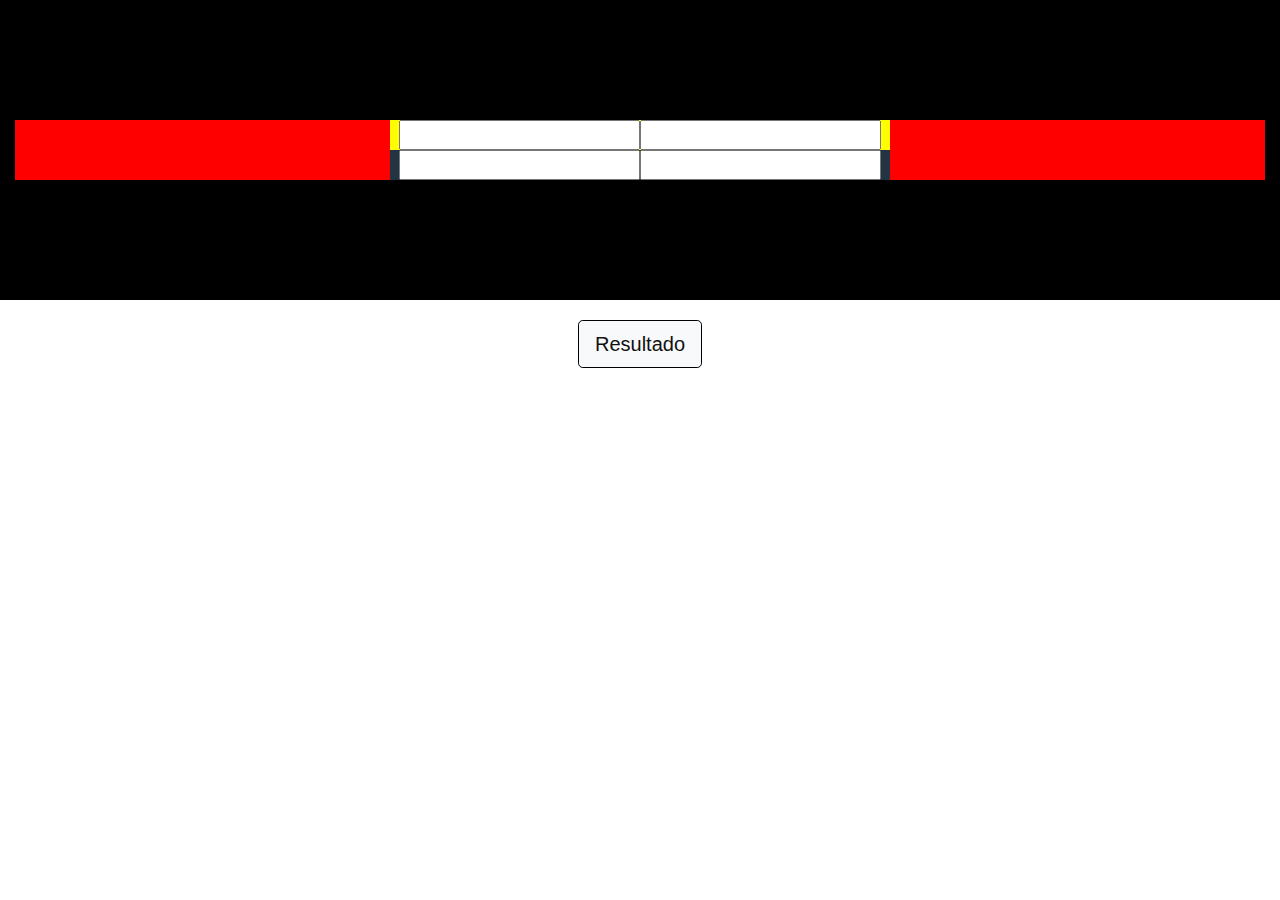
<file: Add Machine/index.html>
<!doctype html>

<html>
<head>
  <meta charset="utf-8">
  <title>Mi primer Calculadora</title>
  <link type="text/css" rel="stylesheet" href="css/bootstrap.min.css">
  <link type="text/css" rel="stylesheet" href="main.css">
  <script src="action.js"></script>
</head>
<body>

  <!--
  <input type="text" id="first" value="">
  <input type="text" id="second" value="">
  <input type="text" id="third" value="">
  <input type="text" id="fourth" value="">
-->

  <div class="container-fluid" id="Contenedor" style="background-color:black">
    <div class="Hijo0">
      <div class="Hijo1">
        <div class="row">
            <input type="text" id="first" value="" class="col-sm-6" >
            <input type="text" id="second" value="" class="col-sm-6" >
        </div>
      </div>

      <div class="Hijo2">
        <div class="row">
            <input type="text" id="third" value="" class="col-sm-6" >
            <input type="text" id="fourth" value="" class="col-sm-6">
        </div>
      </div>
    </div>

<!--
    <div class="row">
      <div class="col-md-6 div-cambiante" color:white>
        Allo
    </div>

    <div class="col-md-6" style="background-color:grey" color:white>
      Au revoir
    </div>-->
  </div>


    <div class="Boton">
      <button type="button"  class="btn btn-light btn-lg" id="clika" onClick="calculadora2()">
        Resultado
      </button>
    </div>
  <!--<div style="background-color: red; color:white;" onclick="calculadora2()">
    RUN
  </div>-->

  <div id="result">

  </div>
</body>

</html>
</file>
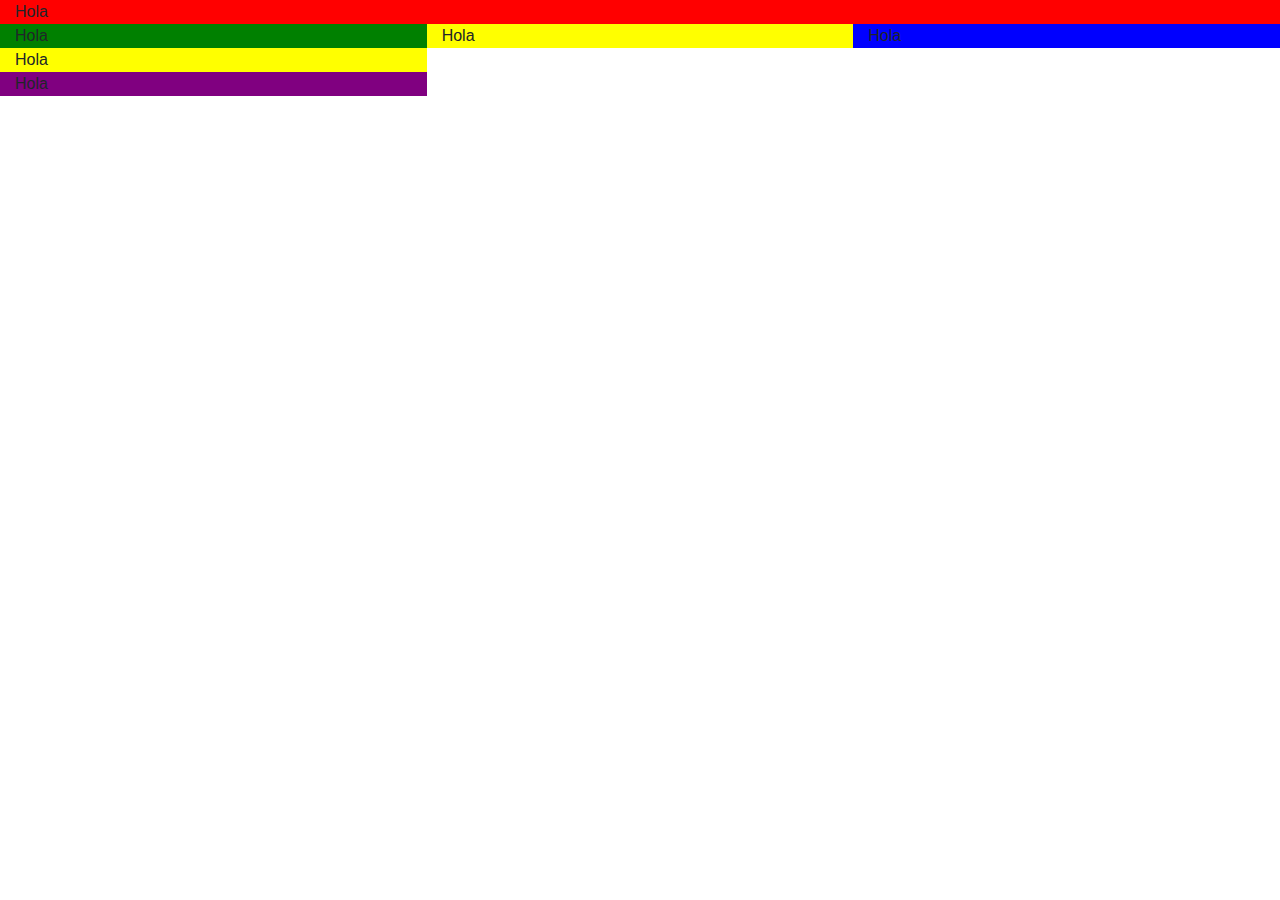
<file: Bootstrap Columns/index.html>
<!Doctype html>
<html>
  <head>
    <title>Columnas</title>
    <meta charset="utf-8">
    <link type="text/css" rel="stylesheet" href="css/bootstrap.min.css">

  </head>
  <body>
    <div class="container-fluid">
      <div class="row">
        <div class="col-md-12" style="background-color:red;">
          Hola
      </div>
    </div>

    <div class="row">
      <div class="col-md-4" style="background-color:green;">
        Hola
      </div>

      <div class="col-md-4" style="background-color:yellow;">
        Hola
      </div>

      <div class="col-md-4" style="background-color:blue;">
        Hola
      </div>

  </div>

  <div class="row">
    <div class="col-md-4" style="background-color:yellow;">
      Hola
  </div>
</div>

<div class="row">
  <div class="col-md-4" style="background-color:purple;">
    Hola
</div>
</div>

  </div>
  </body>

</html>
</file>
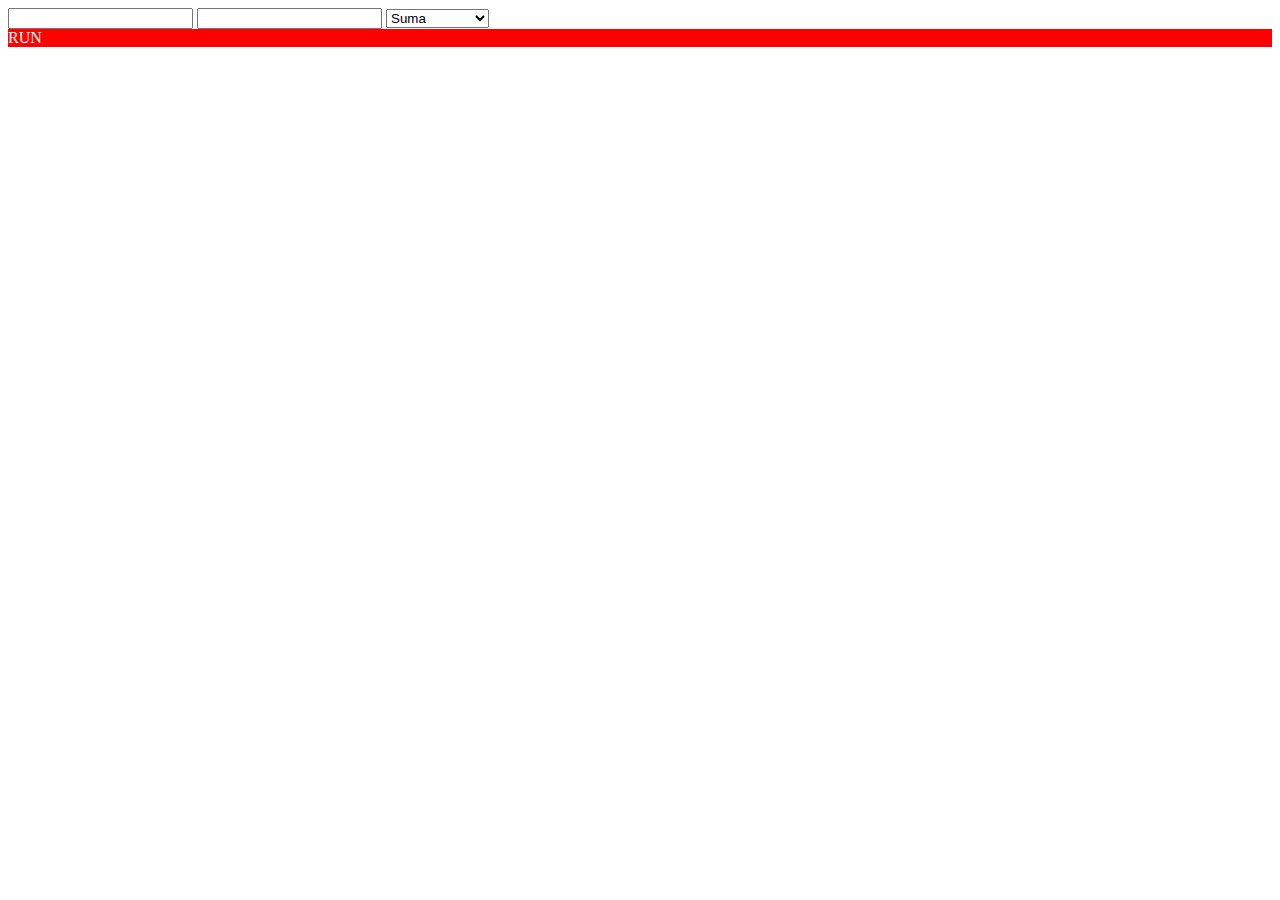
<file: Calculator/index.html>
<!doctype html>

<html>
<head>
  <meta charset="utf-8">
  <title>Mis primeras condiciones</title>


  <script src="action.js"></script>
</head>
<body>


    <!--<div class="Boton">
      <button type="button" id="clika" class="btn btn-light btn-lg" onClick="calculadora2()">
        Resultado
      </button>
    </div> -->
    <input type="text" id="valorA">
    <input type="text" id="valorB">

    <select name="operacion" id="operacion">
      <option value="suma">Suma</option>
      <option value="resta">Resta</option>
      <option value="multiplicacion">Multiplicación</option>
      <option value="division">División</option>
    </select>

  <div style="background-color: red; color:white;" onclick="calculadora()">
    RUN
  </div>

  <div id="result">

  </div>
</body>

</html>
</file>
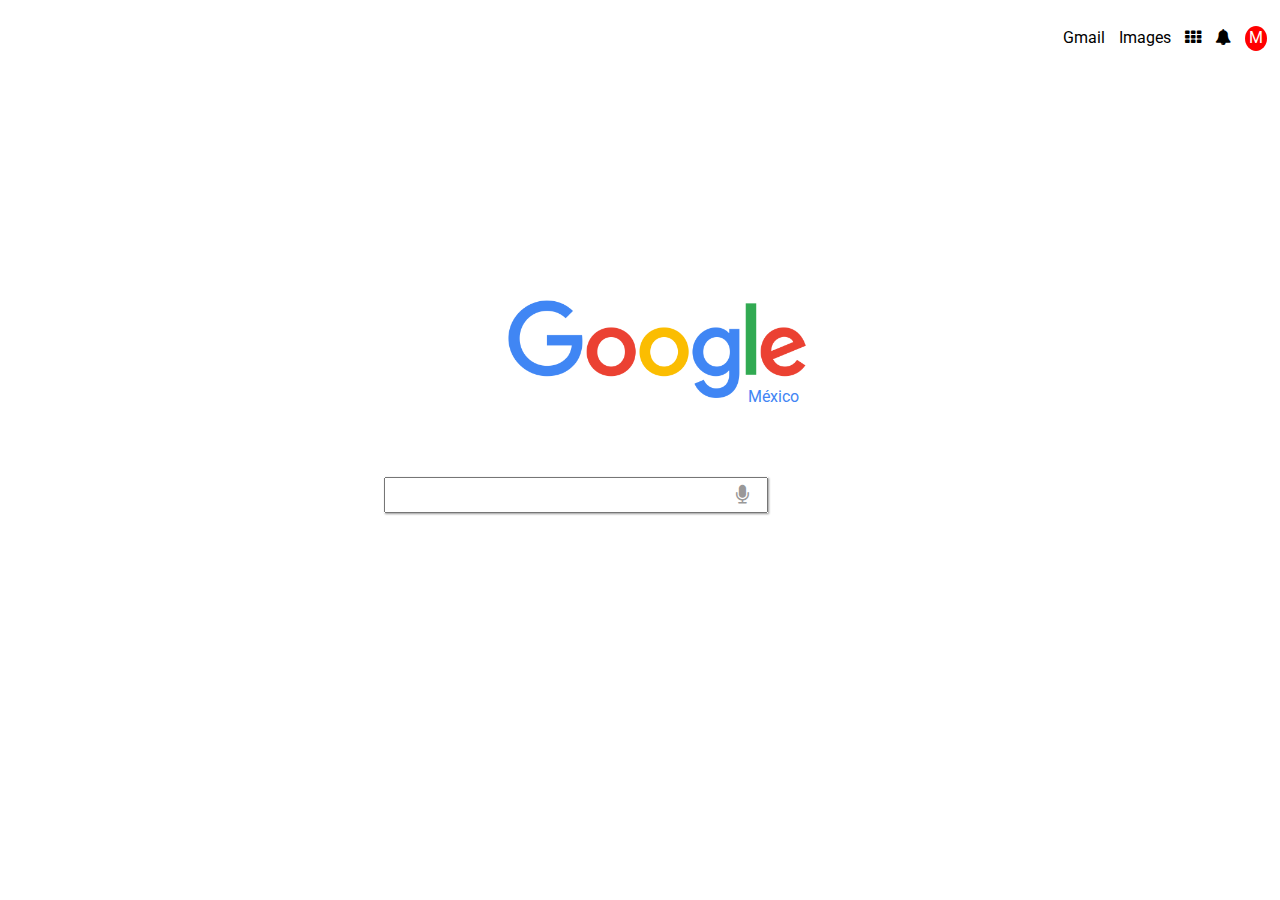
<file: Google Mockup/index.html>
<!Doctype=html>
<html>
<head>
  <link rel="stylesheet" href="https://cdnjs.cloudflare.com/ajax/libs/font-awesome/4.7.0/css/font-awesome.min.css">
  <title>Google Clon</title>
  <meta charset="utf-8">
  <link rel="stylesheet" type="text/css" href="main.css">
  <link rel="shortcut icon" href="https://maxcdn.icons8.com/Share/icon/Logos//google_logo1600.png">


</head>

<body>

  <div class="TopBotones">
      <span id="Gmail">
        Gmail
      </span>
      <span id="Images">
        Images
      </span>
      <span id="Reticula">
        <i class="fa fa-th"></i>
      </span>
      <span id="Campana">
        <i class="fa fa-bell"></i>
      </span>
      <span id="Name">
        M
      </span>
  </div>
<div class="FatherDeTodos">
        <div id="GoogleLogo">
            <img src="googlelogo.png" width="300px">

            <div id="Mexico">
              <br>
              <br>
              <br>

              México
            </div>
        </div>

            <div class="wrap">
                <div class="search">
                  <input type="text" class="searchTerm" placeholder="">
                  <span type="submit" class="searchButton">
                    <i class="fa fa-microphone"></i>
                  </span>
                </div>
          </div>

</div>
  <div>

  </div>




</body>


</html>
</file>
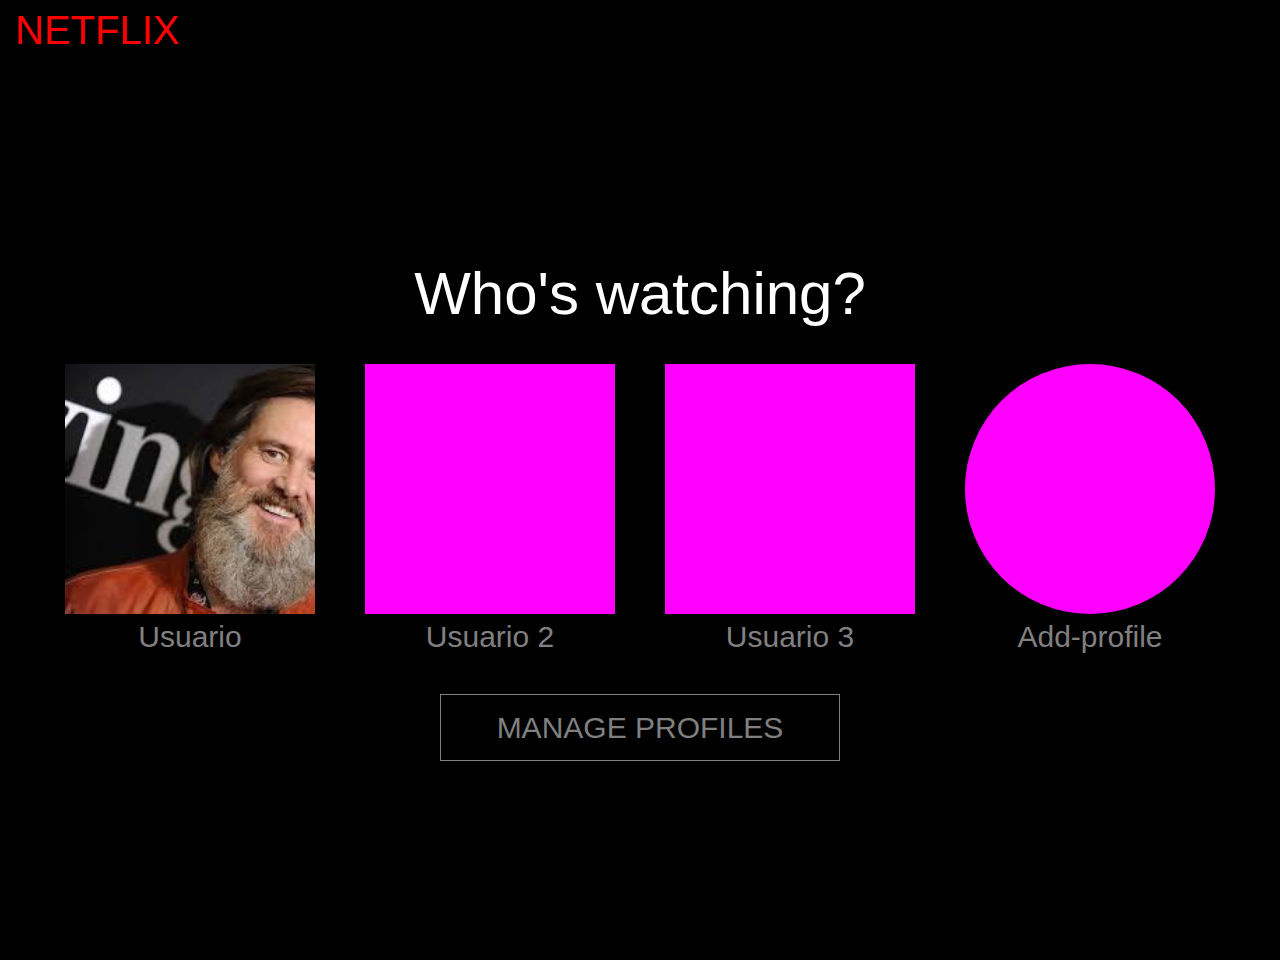
<file: Netflix Mockup/index.html>
<!Doctype html>
<html>
  <head>
      <meta charset="utf-8">
      <link type="text/css" rel="stylesheet" href="main.css">
      <link type="text/css" rel="stylesheet" href="css/bootstrap.min.css">
      <title>Netflix</title>

  </head>
<body>

  <!-- toolbar--->
  <div class="toolbar container-fluid">
    NETFLIX
  </div>

  <!--Cuerpo-->

  <div class="Contenedor d-flex align-items-center">
    <div class="contenedor-hijo">
    <div class="Titulo">
      Who's watching?
    </div>
    <div class="usuarios">

        <div class="usuario">
          <div class="photo">
            <img src="jimcarrey.jpg" alt="Jim Carrey">
          </div>
          <div class="name">Usuario </div>
        </div>

        <div class="usuario">
          <div class="photo"></div>
          <div class="name">Usuario 2</div>
        </div>

        <div class="usuario">
          <div class="photo"></div>
          <div class="name">Usuario 3</div>
        </div>

        <div class="usuario-new">
          <div class="photo"></div>
          <div class="name">Add-profile</div>
        </div>
      </div>

      <div>
        <div class="button">MANAGE PROFILES</div>
      </div>
    </div>
    </div>


</body>


</html>
</file>
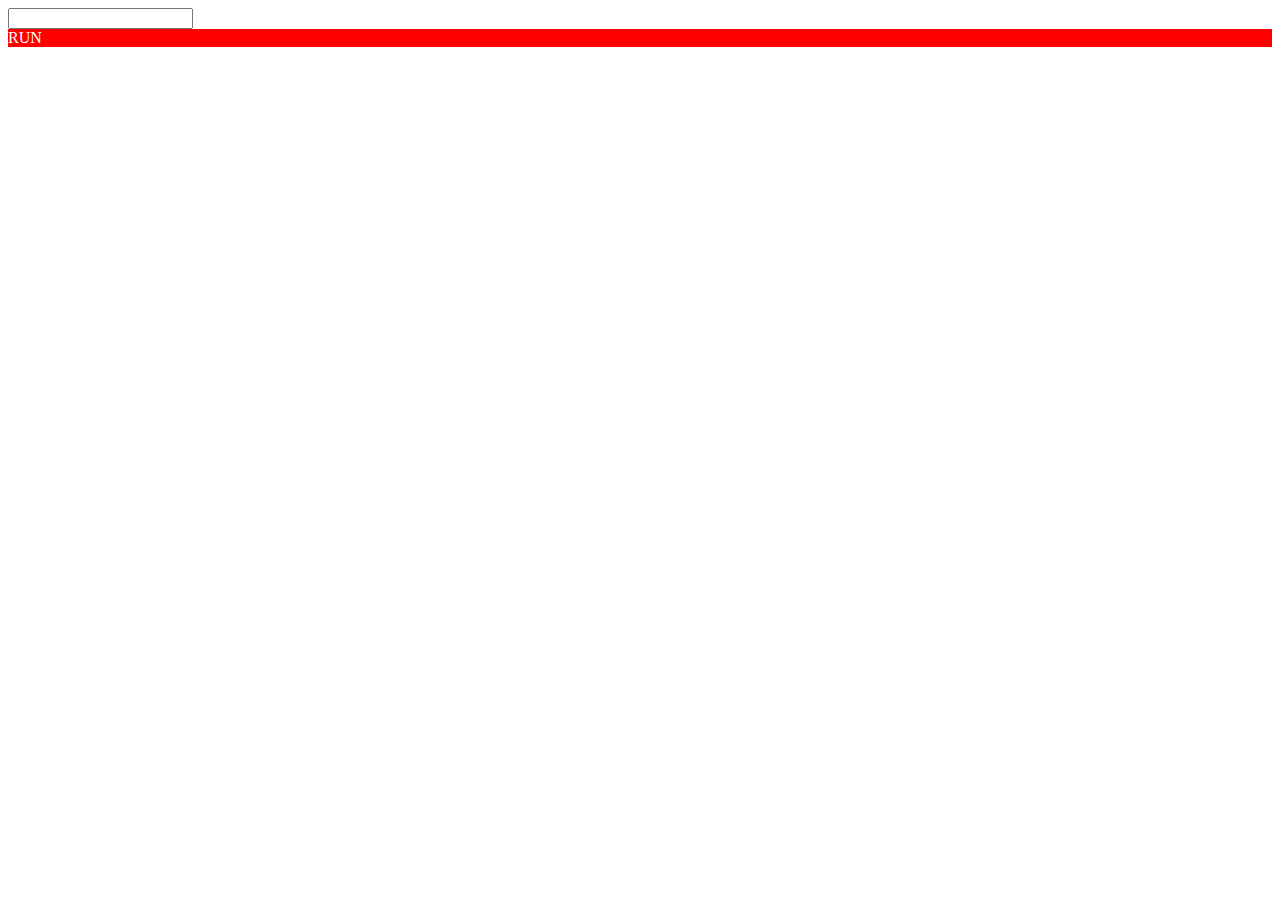
<file: Number greaterLessThan 10/index.html>
<!doctype html>

<html>
<head>
  <meta charset="utf-8">
  <title>Mis primeras condiciones</title>


  <script src="action.js"></script>
</head>
<body>


    <!--<div class="Boton">
      <button type="button" id="clika" class="btn btn-light btn-lg" onClick="calculadora2()">
        Resultado
      </button>
    </div> -->
    <input type="text" id="campo">

  <div style="background-color: red; color:white;" onclick="pares()">
    RUN
  </div>

  <div id="result">

  </div>
</body>

</html>
</file>
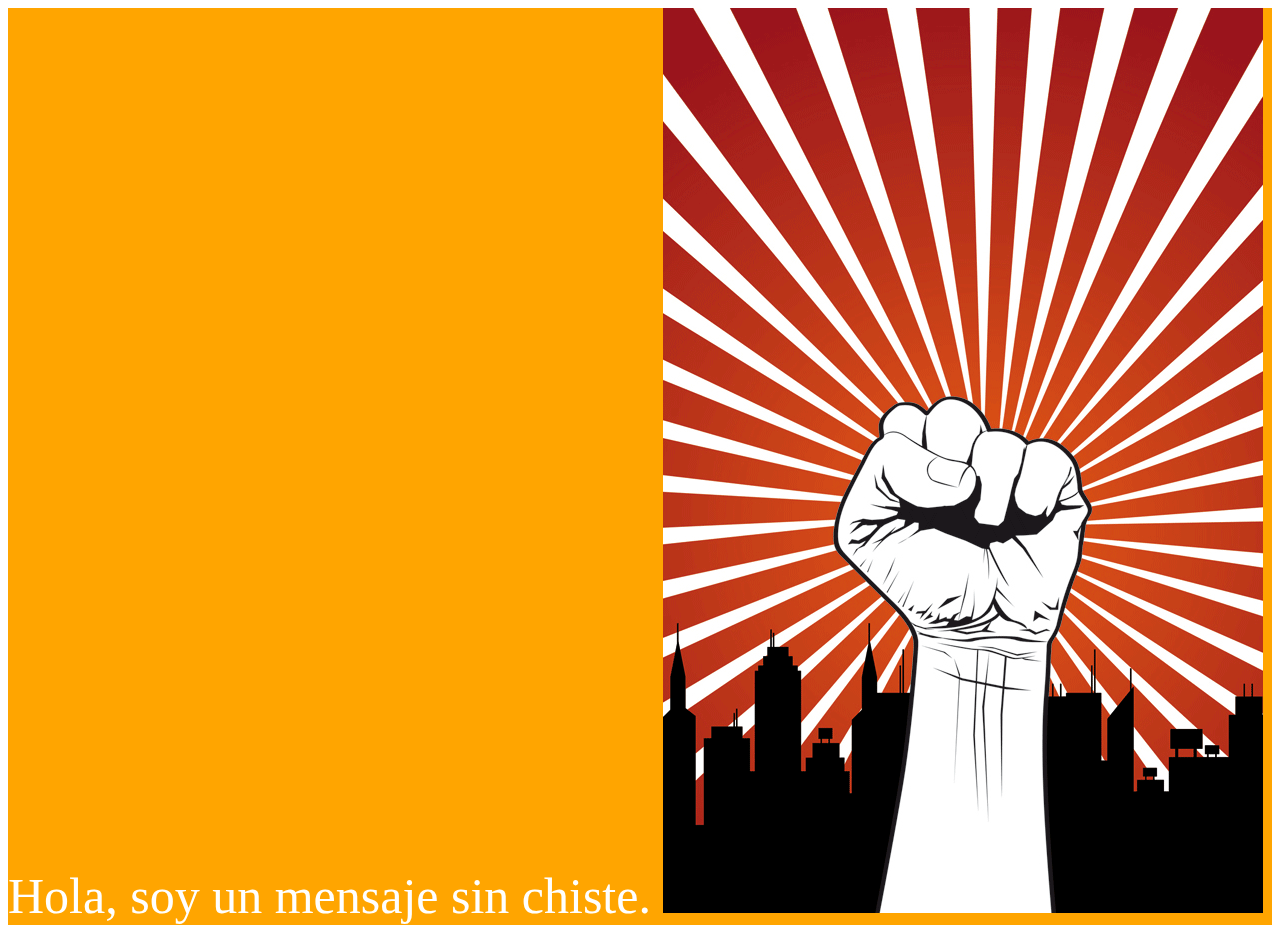
<file: Responsive Excercise/index.html>
<!DOCTYPE html>

<html>
 <head>
   <meta charset="utf-8">
   <link type="text/css" rel= "stylesheet" href="main.css">
   <title>Página responsiva </title>
</head>

  <body>
    <div id="elemento">
      Hola, soy un mensaje sin chiste.
      <img src="epn.jpg">

    </div>

    <img src="frida.jpg" id="frida">

  </body>





</html>
</file>
<file: Add Machine/main.css>
#Contenedor{

  background-color: black;
  height:300px;
  display:flex;
  align-items:center;
  justify-content: center;

}

.Hijo0{
  background-color: red;
  width: 100%;
  display: flex;
  flex-direction:column;
  align-items:center;
}

.Hijo1{

  display:flex;
  background-color: yellow;
  width:500px;
  justify-content:center;

}

.Hijo2{

  display:flex;
  width:500px;
  background-color:#223344;
  justify-content: center;



}

.Boton{
  display: flex;
  justify-content: center;

}

#clika  {
    border:1px solid black;
    margin:20px;
    
}

#result{
  display: flex;
  justify-content: center;
  color:red;
  font-weight: bolder;
}
</file>
<file: Google Mockup/main.css>
@import url('https://fonts.googleapis.com/css?family=Roboto');


div {

  font-family: 'Roboto', sans-serif;


}

.TopBotones{
  position:relative;
  float:right;
  height: 10px;
  top:20px;


}

#Name{
  margin:5px;
  padding:4px;
  padding-top:2px;
  border-radius: 50%;
  background-color: red;
  color: white;
  text-align: center;
}

#Campana{
margin:5px;
}

#Reticula{
margin:5px;
}

#Images{
margin:5px;
}

#Gmail{
margin:5px;
}


.FatherDeTodos{
  padding-left:500px;
  padding-top:600px;


}

#GoogleLogo {
  position:absolute;
  top:300px;
  left:



}

#Mexico {
  position:absolute;
  top:30px;
  padding-left: 240px;
  color: #4285f4;
  /*margin:70px,50px,20px,20px;*/
  width: 500px;
}




.search {
  width: 100%;
  position: relative
  border:1px solid #993432
}

.searchTerm {
  float: left;
  width: 100%;
  height: 36px;
  outline: none;

}

/*.searchTerm:focus{
  color: #0554CC;
}*/

.searchButton {
  position: absolute;
  right: -8px;
  top: 8px;
  width: 40px;
  height: 36px;
  border: 0px /*solid #00B4CC;*/
  background: #999999;

  color: #999898;
  border-radius: 0px;
  cursor: pointer;
  font-size: 20px;
}

/*Resize the wrap to see the search bar change!*/
.wrap{

  width: 30%;
  position: absolute;
  top: 55%;
  left: 45%;
  transform: translate(-50%, -50%);
  box-shadow: 1px 1px 2px #989898;
  height: 36px;
}
</file>
<file: Netflix Mockup/main.css>
.toolbar{
  background-color:black;
  color:red;
  font-size: 40px;


}

.Contenedor{
background-color: black;
height:100vh;


}

.Titulo{
  color:white;
  font-size:60px;
  text-align:center;

}

.usuarios{

background-color:black;
display:flex;
justify-content:center;

}

.usuario{
  margin:25px;
}

.usuario-new{
  margin:25px;
}

.usuario-new .photo{
  border-radius:50%;
}

/*esto es un comentario*/
.photo{
width:250px;
height:250px;
background-color:magenta;
overflow:hidden;

}

.photo img{
  height:100%;
}
.photo:hover{
  border: 4px solid white;
}

.name{
  width:250px;
  text-align:center;
  color:grey;
  font-size:30px;

}

.button{
  width:400px;
  border: 1px solid grey;
  color: grey;
  margin:10px auto;
  font-size:30px;
  padding:10px;
  text-align:center;
}

.button:hover{
  border: 1px solid white;
  color: white;

}

.contenedor-hijo{
  width:100%;
}
</file>
<file: Responsive Excercise/main.css>
#elemento{
    background-color:orange;
    font-size:50px;
    color:white;

}

@media only screen and (max-width: 500px){
  #elemento{
      color:green;
  }

  #elemento img{
    display:none;
  }
}

#frida{
  display:none;
}

@media only screen and (max-width:632px){
  img{
    width:100%;

  }

  #frida{
    display:block;
  }


}
</file>
